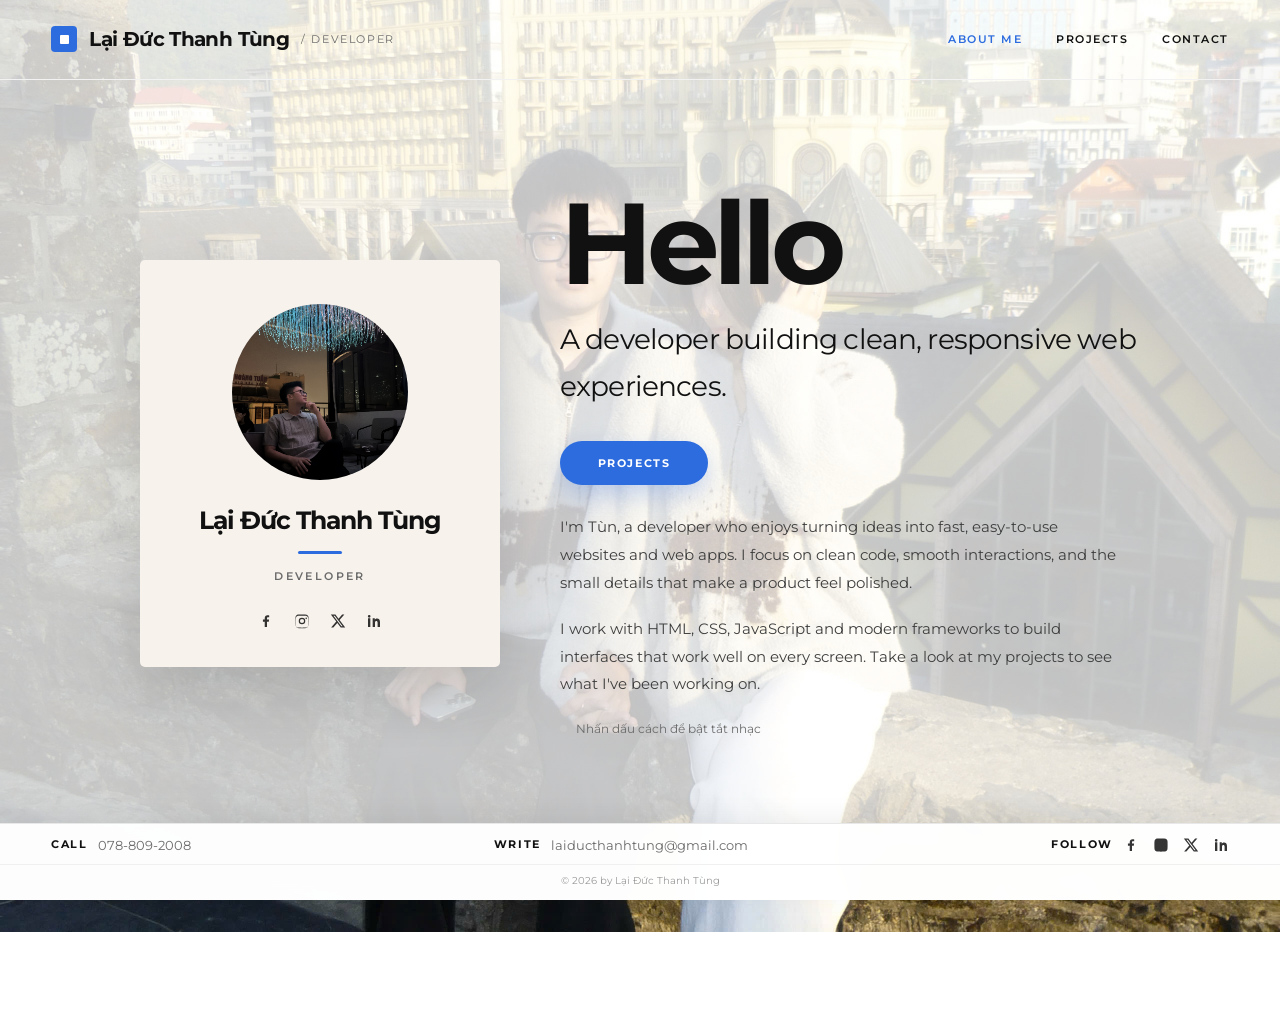
<file: index.html>
<!DOCTYPE html>
<html lang="vi">
<head>
  <meta charset="UTF-8" />
  <meta name="viewport" content="width=device-width, initial-scale=1.0" />
  <meta name="description" content="Lại Đức Thanh Tùng – Developer. Personal portfolio." />
  <title>Lại Đức Thanh Tùng · Developer</title>
  <link rel="stylesheet" href="style.css" />
  <script>
    // Áp dụng view trước khi render để không bị nháy khi mở index.html#projects
    if (location.hash === "#projects") document.documentElement.classList.add("view-projects");
  </script>
</head>
<body>

  <!-- 👇 THAY TÊN / CHỨC DANH / ẢNH CỦA BẠN Ở ĐÂY 👇 -->
  <header class="site-header">
    <div class="container nav-inner">
      <a class="brand" href="#about">
        <span class="brand-icon"></span>
        <span class="brand-name">Lại Đức Thanh Tùng</span>
        <span class="brand-role">/ Developer</span>
      </a>
      <nav class="site-nav">
        <a class="active" href="#about">About Me</a>
        <a href="#projects">Projects</a>
        <a href="#" id="contactTrigger">Contact</a>
      </nav>
    </div>
  </header>

  <main>
    <section class="hero" id="about">
      <div class="container hero-inner">

        <aside class="profile-card reveal">
          <!-- Ảnh đại diện: thay file image/avatar.jpg là đổi ảnh -->
          <div class="photo">
            <img src="image/avatar.jpg" alt="Ảnh đại diện Lại Đức Thanh Tùng" />
          </div>
          <h2 class="card-name">Lại Đức Thanh Tùng</h2>
          <div class="blue-rule"></div>
          <p class="card-role">Developer</p>

          <div class="socials">
            <a href="https://www.facebook.com/royalteddy.info/" aria-label="Facebook" target="_blank" rel="noopener"><svg viewBox="0 0 24 24"><path d="M13.5 21v-8h2.7l.4-3.1h-3.1V7.9c0-.9.3-1.5 1.6-1.5h1.7V3.6c-.3 0-1.3-.1-2.5-.1-2.5 0-4.2 1.5-4.2 4.3v2.1H7.4V13h2.7v8h3.4Z"/></svg></a>
            <a href="https://www.instagram.com/hee.rtd/" aria-label="Instagram" target="_blank" rel="noopener"><svg viewBox="0 0 24 24"><path d="M12 2.2c3.2 0 3.6 0 4.9.1 1.2.1 1.8.3 2.2.4.6.2 1 .5 1.4.9.4.4.7.8.9 1.4.2.4.4 1 .4 2.2.1 1.3.1 1.7.1 4.9s0 3.6-.1 4.9c-.1 1.2-.3 1.8-.4 2.2-.2.6-.5 1-.9 1.4-.4.4-.8.7-1.4.9-.4.2-1 .4-2.2.4-1.3.1-1.7.1-4.9.1s-3.6 0-4.9-.1c-1.2-.1-1.8-.3-2.2-.4-.6-.2-1-.5-1.4-.9-.4-.4-.7-.8-.9-1.4-.2-.4-.4-1-.4-2.2-.1-1.3-.1-1.7-.1-4.9s0-3.6.1-4.9c.1-1.2.3-1.8.4-2.2.2-.6.5-1 .9-1.4.4-.4.8-.7 1.4-.9.4-.2 1-.4 2.2-.4 1.3-.1 1.7-.1 4.9-.1Zm0 1.8c-3.1 0-3.5 0-4.7.1-1.1 0-1.7.2-2.1.4-.5.2-.9.4-1.3.8-.4.4-.6.8-.8 1.3-.2.4-.4 1-.4 2.1-.1 1.2-.1 1.6-.1 4.7s0 3.5.1 4.7c0 1.1.2 1.7.4 2.1.2.5.4.9.8 1.3.4.4.8.6 1.3.8.4.2 1 .4 2.1.4 1.2.1 1.6.1 4.7.1s3.5 0 4.7-.1c1.1 0 1.7-.2 2.1-.4.5-.2.9-.4 1.3-.8.4-.4.6-.8.8-1.3.2-.4.4-1 .4-2.1.1-1.2.1-1.6.1-4.7s0-3.5-.1-4.7c0-1.1-.2-1.7-.4-2.1-.2-.5-.4-.9-.8-1.3-.4-.4-.8-.6-1.3-.8-.4-.2-1-.4-2.1-.4-1.2-.1-1.6-.1-4.7-.1Zm0 3.1a4.9 4.9 0 1 1 0 9.8 4.9 4.9 0 0 1 0-9.8Zm0 1.8a3.1 3.1 0 1 0 0 6.2 3.1 3.1 0 0 0 0-6.2Zm6.3-2a1.1 1.1 0 1 1 0 2.3 1.1 1.1 0 0 1 0-2.3Z"/></svg></a>
            <a href="https://x.com/Teddy_120908" aria-label="X" target="_blank" rel="noopener"><svg viewBox="0 0 24 24"><path d="M18.244 2.25h3.308l-7.227 8.26 8.502 11.24H16.17l-5.214-6.817L4.99 21.75H1.68l7.73-8.835L1.254 2.25H8.08l4.713 6.231zm-1.161 17.52h1.833L7.084 4.126H5.117z"/></svg></a>
            <a href="https://www.linkedin.com/in/thanh-t%C3%B9ng-597760248/" aria-label="LinkedIn" target="_blank" rel="noopener"><svg viewBox="0 0 24 24"><path d="M6.5 8H3v13h3.5V8ZM4.8 3a2 2 0 1 0 0 4 2 2 0 0 0 0-4ZM21 13.6c0-3.5-1.9-5.2-4.4-5.2-2 0-2.9 1.1-3.4 1.9V8H10v13h3.5v-6.4c0-1.7.9-2.5 2-2.5s1.9.8 1.9 2.5V21H21v-7.4Z"/></svg></a>
          </div>
          </aside>

        <div class="hero-copy reveal">
          <h1>Hello</h1>
          <h3 class="subheading">A developer building clean, responsive web experiences.</h3>
          <div class="actions">
            <a class="btn btn-primary" id="projects" href="#projects">Projects</a>
          </div>
          <p class="body">I'm Tùn, a developer who enjoys turning ideas into fast, easy-to-use websites and web apps. I focus on clean code, smooth interactions, and the small details that make a product feel polished.</p>
          <p class="body">I work with HTML, CSS, JavaScript and modern frameworks to build interfaces that work well on every screen. Take a look at my projects to see what I've been working on.</p>
          <p class="music-hint"><span class="music-dot" aria-hidden="true"></span> Nhấn dấu cách để bật tắt nhạc</p>
        </div>

      </div>
    </section>

    <!-- Projects: cùng document với Home nên nhạc không bị ngắt khi chuyển view -->
    <section class="projects projects-page" id="projects-view">
      <div class="container">
        <div class="projects-head reveal">
          <p class="eyebrow">Projects</p>
          <h2>Những gì tôi đã làm</h2>
          <p class="projects-note">Chọn một dự án để xem chi tiết.</p>
          <p class="music-hint"><span class="music-dot" aria-hidden="true"></span> Nhấn dấu cách để bật tắt nhạc</p>
        </div>
        <div class="project-grid" id="projectGrid"></div>
      </div>
    </section>

  </main>

  <!-- Popup chi tiết dự án -->
  <div class="modal" id="projectModal" aria-hidden="true">
    <div class="modal-body" role="dialog" aria-modal="true" aria-labelledby="modalTitle">
      <button class="modal-close" id="modalClose" aria-label="Đóng">×</button>
      <div id="modalContent"></div>
    </div>
  </div>

  <!-- Popup liên hệ -->
  <div class="modal contact-modal" id="contactModal" aria-hidden="true">
    <div class="modal-body" role="dialog" aria-modal="true" aria-labelledby="contactTitle">
      <button class="modal-close" aria-label="Đóng">×</button>
      <h3 id="contactTitle">Liên hệ với mình</h3>
      <p class="meta">Chọn một nền tảng để kết nối</p>
      <div class="contact-apps">
        <a class="contact-app" href="https://www.facebook.com/royalteddy.info/" target="_blank" rel="noopener">
          <span class="app-icon fb"><svg viewBox="0 0 24 24"><path d="M13.5 21v-8h2.7l.4-3.1h-3.1V7.9c0-.9.3-1.5 1.6-1.5h1.7V3.6c-.3 0-1.3-.1-2.5-.1-2.5 0-4.2 1.5-4.2 4.3v2.1H7.4V13h2.7v8h3.4Z"/></svg></span>
          <span class="app-info"><b>Facebook</b><small>fb.com/royalteddy.info</small></span>
          <span class="app-arrow">↗</span>
        </a>
        <a class="contact-app" href="https://www.instagram.com/hee.rtd/" target="_blank" rel="noopener">
          <span class="app-icon ig"><svg viewBox="0 0 24 24"><path d="M12 2.2c3.2 0 3.6 0 4.9.1 1.2.1 1.8.3 2.2.4.6.2 1 .5 1.4.9.4.4.7.8.9 1.4.2.4.4 1 .4 2.2.1 1.3.1 1.7.1 4.9s0 3.6-.1 4.9c-.1 1.2-.3 1.8-.4 2.2-.2.6-.5 1-.9 1.4-.4.4-.8.7-1.4.9-.4.2-1 .4-2.2.4-1.3.1-1.7.1-4.9.1s-3.6 0-4.9-.1c-1.2-.1-1.8-.3-2.2-.4-.6-.2-1-.5-1.4-.9-.4-.4-.7-.8-.9-1.4-.2-.4-.4-1-.4-2.2-.1-1.3-.1-1.7-.1-4.9s0-3.6.1-4.9c.1-1.2.3-1.8.4-2.2.2-.6.5-1 .9-1.4.4-.4.8-.7 1.4-.9.4-.2 1-.4 2.2-.4 1.3-.1 1.7-.1 4.9-.1Zm0 1.8c-3.1 0-3.5 0-4.7.1-1.1 0-1.7.2-2.1.4-.5.2-.9.4-1.3.8-.4.4-.6.8-.8 1.3-.2.4-.4 1-.4 2.1-.1 1.2-.1 1.6-.1 4.7s0 3.5.1 4.7c0 1.1.2 1.7.4 2.1.2.5.4.9.8 1.3.4.4.8.6 1.3.8.4.2 1 .4 2.1.4 1.2.1 1.6.1 4.7.1s3.5 0 4.7-.1c1.1 0 1.7-.2 2.1-.4.5-.2.9-.4 1.3-.8.4-.4.6-.8.8-1.3.2-.4.4-1 .4-2.1.1-1.2.1-1.6.1-4.7s0-3.5-.1-4.7c0-1.1-.2-1.7-.4-2.1-.2-.5-.4-.9-.8-1.3-.4-.4-.8-.6-1.3-.8-.4-.2-1-.4-2.1-.4-1.2-.1-1.6-.1-4.7-.1Zm0 3.1a4.9 4.9 0 1 1 0 9.8 4.9 4.9 0 0 1 0-9.8Zm0 1.8a3.1 3.1 0 1 0 0 6.2 3.1 3.1 0 0 0 0-6.2Zm6.3-2a1.1 1.1 0 1 1 0 2.3 1.1 1.1 0 0 1 0-2.3Z"/></svg></span>
          <span class="app-info"><b>Instagram</b><small>@hee.rtd</small></span>
          <span class="app-arrow">↗</span>
        </a>
        <a class="contact-app" href="https://www.tiktok.com/@hee.rtd" target="_blank" rel="noopener">
          <span class="app-icon tt"><svg viewBox="0 0 24 24"><path d="M12.525.02c1.31-.02 2.61-.01 3.91-.02.08 1.53.63 3.09 1.75 4.17 1.12 1.11 2.7 1.62 4.24 1.79v4.03c-1.44-.05-2.89-.35-4.2-.97-.57-.26-1.1-.59-1.62-.93-.01 2.92.01 5.84-.02 8.75-.08 1.4-.54 2.79-1.35 3.94-1.31 1.92-3.58 3.17-5.91 3.21-1.43.08-2.86-.31-4.08-1.03-2.02-1.19-3.44-3.37-3.65-5.71-.02-.5-.03-1-.01-1.49.18-1.9 1.12-3.72 2.58-4.96 1.66-1.44 3.98-2.13 6.15-1.72.02 1.48-.04 2.96-.04 4.44-.99-.32-2.15-.23-3.02.37-.63.41-1.11 1.04-1.36 1.75-.21.51-.15 1.07-.14 1.61.24 1.64 1.82 3.02 3.5 2.87 1.12-.01 2.19-.66 2.77-1.61.19-.33.4-.67.41-1.06.1-1.79.06-3.57.07-5.36.01-4.03-.01-8.05.02-12.07Z"/></svg></span>
          <span class="app-info"><b>TikTok</b><small>@hee.rtd</small></span>
          <span class="app-arrow">↗</span>
        </a>
        <a class="contact-app" href="https://zalo.me/0788092008" target="_blank" rel="noopener">
          <span class="app-icon zalo">Z</span>
          <span class="app-info"><b>Zalo</b><small>078 809 2008</small></span>
          <span class="app-arrow">↗</span>
        </a>
        <a class="contact-app" href="https://discord.gg/EQTkmyAvNn" target="_blank" rel="noopener">
          <span class="app-icon discord"><svg viewBox="0 0 24 24"><path d="M20.32 4.37A19.8 19.8 0 0 0 15.43 3l-.25.5a18.3 18.3 0 0 1 4.4 1.4A16.9 16.9 0 0 0 12 2.7c-2.4 0-4.7.4-6.86 1.2a18.3 18.3 0 0 1 4.4-1.4L9.3 3a19.8 19.8 0 0 0-4.9 1.37C1.86 8.4 1.06 12.35 1.46 16.25a19.9 19.9 0 0 0 6 3.03l.72-1.18c-.86-.32-1.68-.72-2.45-1.2l.6-.47a14.2 14.2 0 0 0 12.16 0l.6.47c-.77.48-1.59.88-2.45 1.2l.72 1.18a19.9 19.9 0 0 0 6-3.03c.48-4.53-.78-8.44-3.04-11.88ZM8.55 14.34c-1.18 0-2.15-1.08-2.15-2.4 0-1.32.95-2.4 2.15-2.4 1.2 0 2.16 1.09 2.15 2.4 0 1.32-.95 2.4-2.15 2.4Zm6.9 0c-1.18 0-2.15-1.08-2.15-2.4 0-1.32.95-2.4 2.15-2.4 1.2 0 2.16 1.09 2.15 2.4 0 1.32-.95 2.4-2.15 2.4Z"/></svg></span>
          <span class="app-info"><b>Discord</b><small>discord.gg/EQTkmyAvNn</small></span>
          <span class="app-arrow">↗</span>
        </a>
        <a class="contact-app" href="https://github.com/teddysieucapvippro" target="_blank" rel="noopener">
          <span class="app-icon github"><svg viewBox="0 0 24 24"><path d="M12 2a10 10 0 0 0-3.16 19.49c.5.09.68-.22.68-.48v-1.69c-2.78.6-3.37-1.18-3.37-1.18-.45-1.16-1.11-1.47-1.11-1.47-.91-.62.07-.61.07-.61 1 .07 1.53 1.03 1.53 1.03.89 1.53 2.34 1.09 2.91.83.09-.65.35-1.09.63-1.34-2.22-.25-4.55-1.11-4.55-4.94 0-1.09.39-1.98 1.03-2.68-.1-.25-.45-1.27.1-2.64 0 0 .84-.27 2.75 1.02a9.56 9.56 0 0 1 5 0c1.91-1.29 2.75-1.02 2.75-1.02.55 1.37.2 2.39.1 2.64.64.7 1.03 1.59 1.03 2.68 0 3.84-2.34 4.68-4.57 4.93.36.31.68.92.68 1.85v2.74c0 .27.18.58.69.48A10 10 0 0 0 12 2Z"/></svg></span>
          <span class="app-info"><b>GitHub</b><small>github.com/teddysieucapvippro</small></span>
          <span class="app-arrow">↗</span>
        </a>
      </div>
    </div>
  </div>

  <footer class="site-footer" id="contact">
    <div class="container footer-grid">
      <div>
        <h4>Call</h4>
        <p>078-809-2008</p>
      </div>
      <div>
        <h4>Write</h4>
        <p>laiducthanhtung@gmail.com</p>
      </div>
      <div>
        <h4>Follow</h4>
        <div class="socials">
          <a href="https://www.facebook.com/royalteddy.info/" aria-label="Facebook" target="_blank" rel="noopener"><svg viewBox="0 0 24 24"><path d="M13.5 21v-8h2.7l.4-3.1h-3.1V7.9c0-.9.3-1.5 1.6-1.5h1.7V3.6c-.3 0-1.3-.1-2.5-.1-2.5 0-4.2 1.5-4.2 4.3v2.1H7.4V13h2.7v8h3.4Z"/></svg></a>
          <a href="https://www.instagram.com/hee.rtd/" aria-label="Instagram" target="_blank" rel="noopener"><svg viewBox="0 0 24 24"><path d="M12 2.2c3.2 0 3.6 0 4.9.1 1.2.1 1.8.3 2.2.4.6.2 1 .5 1.4.9.4.4.7.8.9 1.4.2.4.4 1 .4 2.2.1 1.3.1 1.7.1 4.9s0 3.6-.1 4.9c-.1 1.2-.3 1.8-.4 2.2-.2.6-.5 1-.9 1.4-.4.4-.8.7-1.4.9-.4.2-1 .4-2.2.4-1.3.1-1.7.1-4.9.1s-3.6 0-4.9-.1c-1.2-.1-1.8-.3-2.2-.4-.6-.2-1-.5-1.4-.9-.4-.4-.7-.8-.9-1.4-.2-.4-.4-1-.4-2.2-.1-1.3-.1-1.7-.1-4.9s0-3.6.1-4.9c.1-1.2.3-1.8.4-2.2.2-.6.5-1 .9-1.4.4-.4.8-.7 1.4-.9.4-.2 1-.4 2.2-.4 1.3-.1 1.7-.1 4.9-.1Z"/></svg></a>
          <a href="https://x.com/Teddy_120908" aria-label="X" target="_blank" rel="noopener"><svg viewBox="0 0 24 24"><path d="M18.244 2.25h3.308l-7.227 8.26 8.502 11.24H16.17l-5.214-6.817L4.99 21.75H1.68l7.73-8.835L1.254 2.25H8.08l4.713 6.231zm-1.161 17.52h1.833L7.084 4.126H5.117z"/></svg></a>
          <a href="https://www.linkedin.com/in/thanh-t%C3%B9ng-597760248/" aria-label="LinkedIn" target="_blank" rel="noopener"><svg viewBox="0 0 24 24"><path d="M6.5 8H3v13h3.5V8ZM4.8 3a2 2 0 1 0 0 4 2 2 0 0 0 0-4ZM21 13.6c0-3.5-1.9-5.2-4.4-5.2-2 0-2.9 1.1-3.4 1.9V8H10v13h3.5v-6.4c0-1.7.9-2.5 2-2.5s1.9.8 1.9 2.5V21H21v-7.4Z"/></svg></a>
        </div>
      </div>
    </div>
    <div class="copyright">
      © 2026 by Lại Đức Thanh Tùng
    </div>
  </footer>

  <!-- Nhạc nền: bật/tắt bằng phím Space (xem script.js) -->
  <audio id="bgMusic" src="assets/music.mp3" loop preload="auto"></audio>

  <script src="script.js"></script>
</body>
</html>
</file>
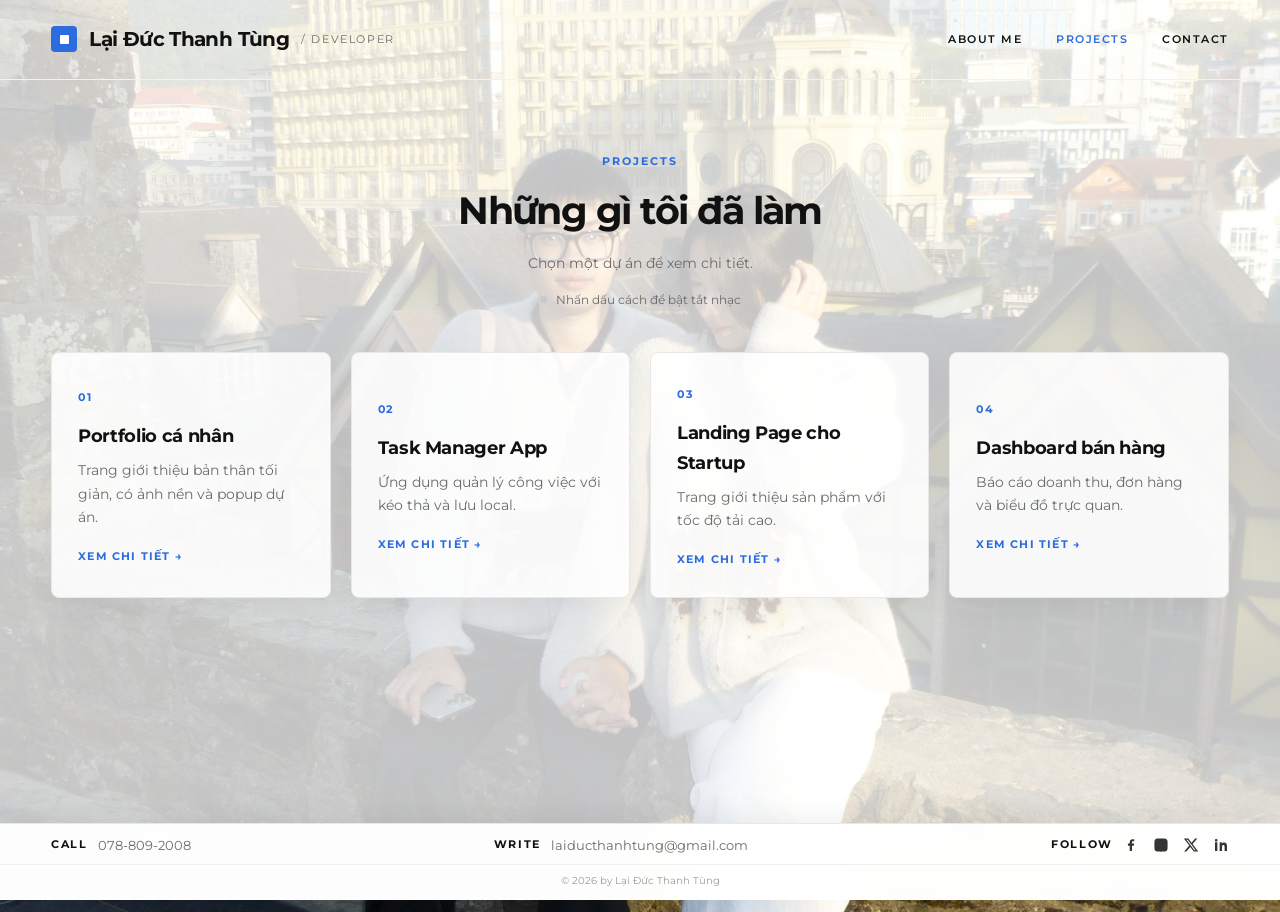
<file: projects.html>
<!DOCTYPE html>
<html lang="vi">
<head>
  <meta charset="UTF-8" />
  <meta name="viewport" content="width=device-width, initial-scale=1.0" />
  <meta name="description" content="Các dự án đã làm – Lại Đức Thanh Tùng, Developer." />
  <title>Projects · Lại Đức Thanh Tùng</title>
  <link rel="stylesheet" href="style.css" />
  <script>document.documentElement.classList.add("view-projects");</script>
</head>
<body>
  <!--
    Trang Projects dùng chung một document với trang chủ (index.html#projects)
    để thẻ <audio> không bị tải lại → nhạc chạy liền khi chuyển qua lại.
    Nội dung dự án nằm trong index.html, dữ liệu nằm trong script.js.
  -->
  <main>
    <section class="projects projects-page">
      <div class="container">
        <div class="projects-head">
          <p class="eyebrow">Projects</p>
          <h2>Những gì tôi đã làm</h2>
          <p class="projects-note">Đang mở trang Projects…</p>
          <p><a href="index.html#projects">Bấm vào đây nếu trang không tự chuyển.</a></p>
        </div>
      </div>
    </section>
  </main>

  <script>
    location.replace("index.html#projects");
  </script>
</body>
</html>
</file>
<file: style.css>
@import url('https://fonts.googleapis.com/css2?family=Montserrat:wght@400;500;600;700&display=swap');

:root {
  --blue: #2d6cdf;
  --beige: #e9ddd0;
  --cream: #f7f2ec;
  --ink: #111111;
  --muted: #6b6b6b;
  --line: #e8e8e8;
}

* { box-sizing: border-box; margin: 0; padding: 0; }

html { scroll-behavior: smooth; }

/* ============ CHUYỂN VIEW BẰNG HASH (KHÔNG TẢI LẠI TRANG) ============ */
html.view-projects .hero { display: none; }
html:not(.view-projects) .projects-page { display: none; }
.view-fade { animation: viewFade .3s ease both; }
@keyframes viewFade {
  from { opacity: .35; transform: translateY(8px); }
  to   { opacity: 1; transform: none; }
}
@media (prefers-reduced-motion: reduce) {
  .view-fade { animation: none; }
}

/* Hiện ra mượt khi cuộn */
.reveal {
  opacity: 0;
  transform: translateY(24px);
  transition: opacity .65s ease, transform .65s cubic-bezier(.2, .8, .2, 1);
}
.reveal.visible { opacity: 1; transform: none; }

@media (prefers-reduced-motion: reduce) {
  html { scroll-behavior: auto; }
  .reveal { opacity: 1; transform: none; transition: none; }
  .modal, .modal-body { transition: none; }
}

body {
  font-family: "Montserrat", "Segoe UI", system-ui, sans-serif;
  background-color: #fff;
  background-image: linear-gradient(rgba(255, 255, 255, .75), rgba(255, 255, 255, .75)), url('image/bg.jpg');
  background-size: cover;
  background-position: center;
  background-attachment: fixed;
  background-repeat: no-repeat;
  color: var(--ink);
  line-height: 1.7;
  padding-bottom: 112px;
  -webkit-font-smoothing: antialiased;
}

.container { width: min(1180px, 92%); margin-inline: auto; }

/* ============ HEADER ============ */
.site-header { border-bottom: 1px solid #f2f2f2; }
.nav-inner {
  display: flex; align-items: center; justify-content: space-between;
  gap: 24px; padding: 22px 0;
}
.brand { display: flex; align-items: center; gap: 12px; text-decoration: none; }
.brand-icon {
  width: 26px; height: 26px; border-radius: 4px;
  background: var(--blue);
  display: grid; place-items: center; flex: 0 0 auto;
}
.brand-icon::after { content: ""; width: 9px; height: 9px; background: #fff; border-radius: 1px; }
.brand-name { font-weight: 700; font-size: 1.28rem; color: var(--ink); letter-spacing: -0.03em; white-space: nowrap; }
.brand-role { font-size: 0.68rem; letter-spacing: 1.6px; color: var(--muted); text-transform: uppercase; white-space: nowrap; }

.site-nav { display: flex; align-items: center; gap: 34px; }
.site-nav a {
  font-size: 0.7rem; font-weight: 600; letter-spacing: 1.5px;
  text-transform: uppercase; color: var(--ink); text-decoration: none;
  transition: color .2s;
}
.site-nav a:hover, .site-nav a.active { color: var(--blue); }

/* ============ HERO ============ */
.hero {
  min-height: calc(100vh - 68px);
  display: flex; align-items: center; justify-content: center;
  padding: 48px 20px 112px;
  overflow: hidden;
}
.hero-inner {
  width: min(1000px, 92%);
  display: grid; grid-template-columns: 360px 1fr;
  gap: 60px; align-items: center;
}

/* Profile card */
.profile-card {
  background: var(--cream);
  border-radius: 5px;
  box-shadow: 0 26px 60px rgba(17, 17, 17, .14);
  padding: 44px 36px 38px;
  text-align: center;
}
.photo {
  position: relative;
  width: 176px; height: 176px; border-radius: 50%;
  margin: 0 auto 26px; overflow: hidden;
  background: #e6e6e6;
  display: grid; place-items: center;
}
.photo svg { width: 100%; height: 100%; display: block; }
.photo img {
  position: absolute; inset: 0;
  width: 100%; height: 100%;
  object-fit: cover; object-position: center 35%;
  display: block;
}
.card-name {
  font-size: clamp(1.25rem, 4vw, 1.55rem);
  font-weight: 700; letter-spacing: -0.04em; line-height: 1.2;
  white-space: nowrap;
}
.blue-rule { width: 44px; height: 3px; background: var(--blue); margin: 15px auto 13px; border-radius: 2px; }
.card-role { font-size: 0.68rem; letter-spacing: 2.4px; color: var(--muted); text-transform: uppercase; font-weight: 600; }

.socials { display: flex; justify-content: center; gap: 20px; margin-top: 28px; }
.socials a { color: var(--ink); opacity: .85; transition: color .2s, opacity .2s, transform .2s; }
.socials a:hover { color: var(--blue); opacity: 1; transform: translateY(-2px); }
.socials svg { width: 16px; height: 16px; fill: currentColor; display: block; }

/* Hero copy */
.hero h1 {
  font-size: clamp(4.5rem, 9vw, 8rem);
  font-weight: 700; line-height: .95;
  letter-spacing: -0.055em;
}
.hero .subheading {
  font-size: clamp(1.25rem, 2.4vw, 1.75rem);
  font-weight: 400; letter-spacing: -0.03em;
  margin: 18px 0 30px;
}
.actions { display: flex; flex-wrap: wrap; gap: 14px; }
.btn {
  display: inline-flex; align-items: center; justify-content: center;
  min-width: 148px; padding: 13px 32px;
  border-radius: 999px; text-decoration: none;
  font-size: 0.68rem; font-weight: 700; letter-spacing: 1.6px;
  text-transform: uppercase; transition: transform .2s, box-shadow .2s, background .2s;
}
.btn:hover { transform: translateY(-2px); }
.btn-primary { background: var(--blue); color: #fff; box-shadow: 0 10px 24px rgba(45, 108, 223, .25); }
.btn-primary:hover { box-shadow: 0 14px 30px rgba(45, 108, 223, .35); }
.btn-outline { border: 1px solid var(--ink); color: var(--ink); }
.btn-outline:hover { background: #f7f7f7; }

.hero-copy p.body {
  max-width: 560px; margin-top: 28px;
  font-size: 0.94rem; color: #3f3f3f; line-height: 1.85;
}
.hero-copy p.body + p.body { margin-top: 18px; }

.music-hint {
  display: flex; align-items: center; gap: 9px;
  margin-top: 20px; font-size: 0.78rem; color: var(--muted);
}
.music-dot {
  width: 7px; height: 7px; border-radius: 50%;
  background: #c9c9c9; flex: 0 0 auto;
  transition: background .25s, box-shadow .25s;
}
.music-on .music-dot {
  background: var(--blue);
  box-shadow: 0 0 0 4px rgba(45, 108, 223, .18);
}

/* ============ FOOTER ============ */
.site-footer {
  position: fixed; left: 0; right: 0; bottom: 0; z-index: 20;
  background: rgba(255, 255, 255, .96);
  backdrop-filter: blur(10px);
  border-top: 1px solid var(--line);
  box-shadow: 0 -6px 24px rgba(17, 17, 17, .06);
  padding: 10px 0 12px;
}
.footer-grid { display: flex; align-items: center; justify-content: space-between; gap: 24px; }
.footer-grid > div { display: flex; align-items: center; gap: 10px; }
.footer-grid h4 { font-size: 0.66rem; font-weight: 700; letter-spacing: 1.6px; text-transform: uppercase; white-space: nowrap; }
.footer-grid p { font-size: 0.82rem; color: var(--muted); white-space: nowrap; }
.footer-grid .socials { margin: 0; gap: 14px; }
.copyright {
  margin-top: 8px; padding-top: 8px; border-top: 1px solid #f0f0f0;
  font-size: 0.62rem; color: #9a9a9a; text-align: center; line-height: 1.5;
}

/* ============ RESPONSIVE ============ */
@media (max-width: 980px) {
  .hero-inner { grid-template-columns: 1fr; gap: 54px; justify-items: center; text-align: center; }
  .hero-copy p.body { margin-inline: auto; }
  .actions, .hero-copy .socials { justify-content: center; }
  .site-nav { gap: 18px; }
  .brand-role { display: none; }
}
@media (max-width: 620px) {
  body { padding-bottom: 150px; }
  .nav-inner { flex-direction: column; align-items: flex-start; gap: 14px; }
  .site-nav { flex-wrap: wrap; gap: 14px 20px; }
  .hero { padding: 48px 0 64px; }
  .site-footer { padding: 10px 0; }
  .footer-grid { flex-wrap: wrap; justify-content: center; gap: 8px 20px; }
  .footer-grid > div { gap: 7px; }
  .profile-card { width: 100%; }
}

/* ============ PROJECTS ============ */
.projects { padding: 40px 0 130px; }
.projects-page { padding-top: 72px; min-height: 80vh; }
.projects-head { text-align: center; margin-bottom: 42px; }
.projects .eyebrow {
  font-size: 0.68rem; letter-spacing: 2px; text-transform: uppercase;
  color: var(--blue); font-weight: 700; margin-bottom: 8px;
}
.projects h2 { font-size: clamp(1.7rem, 3.5vw, 2.4rem); letter-spacing: -0.04em; }
.projects-note { font-size: 0.85rem; color: var(--muted); margin-top: 8px; }
.projects-head .music-hint { justify-content: center; margin-top: 14px; }

.project-grid { display: grid; grid-template-columns: repeat(auto-fit, minmax(240px, 1fr)); gap: 20px; }
.project-card {
  text-align: left; cursor: pointer; font: inherit; color: var(--ink);
  background: rgba(255, 255, 255, .88);
  border: 1px solid var(--line); border-radius: 8px; padding: 26px;
  box-shadow: 0 10px 30px rgba(17, 17, 17, .05);
  transition: transform .2s, border-color .2s, box-shadow .2s;
}
.project-card:hover { transform: translateY(-5px); border-color: var(--blue); box-shadow: 0 18px 36px rgba(45, 108, 223, .14); }
.project-card.reveal { transition: opacity .65s ease, transform .65s cubic-bezier(.2, .8, .2, 1), border-color .2s, box-shadow .2s; }
.project-card .num { font-size: 0.68rem; font-weight: 700; letter-spacing: 1.6px; color: var(--blue); }
.project-card h3 { font-size: 1.1rem; margin: 12px 0 8px; letter-spacing: -0.02em; }
.project-card p { font-size: 0.85rem; color: var(--muted); line-height: 1.7; }
.project-card .more {
  display: inline-block; margin-top: 18px; font-size: 0.7rem; font-weight: 700;
  letter-spacing: 1.2px; text-transform: uppercase; color: var(--blue);
}

/* ============ MODAL ============ */
.modal {
  position: fixed; inset: 0; z-index: 50; display: flex;
  align-items: center; justify-content: center; padding: 20px;
  background: rgba(17, 17, 17, .5); backdrop-filter: blur(4px);
  opacity: 0; visibility: hidden; pointer-events: none;
  transition: opacity .25s ease, visibility .25s ease;
}
.modal.open { opacity: 1; visibility: visible; pointer-events: auto; }
.modal-body {
  position: relative; width: min(560px, 100%); max-height: 86vh; overflow-y: auto;
  background: #fff; border-radius: 10px; padding: 36px;
  box-shadow: 0 30px 80px rgba(0, 0, 0, .3);
  transform: translateY(18px) scale(.98);
  transition: transform .3s cubic-bezier(.2, .8, .2, 1);
}
.modal.open .modal-body { transform: none; }
.modal-close {
  position: absolute; top: 12px; right: 14px;
  width: 32px; height: 32px; border-radius: 50%;
  border: 1px solid var(--line); background: #fff; color: var(--ink);
  font-size: 1.2rem; line-height: 1; cursor: pointer;
}
.modal-close:hover { border-color: var(--blue); color: var(--blue); }
.modal-body h3 { font-size: 1.5rem; letter-spacing: -0.03em; margin-bottom: 6px; }
.modal .meta { font-size: 0.72rem; letter-spacing: 1px; text-transform: uppercase; color: var(--muted); margin-bottom: 16px; }
.modal .desc { font-size: 0.92rem; color: #444; line-height: 1.8; }
.tags { display: flex; flex-wrap: wrap; gap: 8px; margin: 20px 0 24px; }
.tag { font-size: 0.68rem; font-weight: 600; padding: 5px 11px; border-radius: 999px; background: #eef4ff; color: var(--blue); }
.modal-links { display: flex; gap: 12px; flex-wrap: wrap; }
.modal-links a { min-width: 130px; }

/* ============ CONTACT APPS ============ */
.contact-modal .modal-body { width: min(460px, 100%); }
.contact-apps { display: grid; gap: 10px; }
.contact-app {
  display: flex; align-items: center; gap: 14px;
  padding: 13px 15px; border: 1px solid var(--line); border-radius: 10px;
  text-decoration: none; color: var(--ink);
  transition: border-color .2s, background .2s, transform .2s;
}
.contact-app:hover { border-color: var(--blue); background: #f9fbff; transform: translateX(4px); }
.app-icon {
  width: 40px; height: 40px; border-radius: 10px; flex: 0 0 auto;
  display: grid; place-items: center; color: #fff;
}
.app-icon svg { width: 20px; height: 20px; fill: currentColor; }
.app-icon.fb { background: #1877f2; }
.app-icon.ig { background: linear-gradient(135deg, #f9ce34, #ee2a7b, #6228d7); }
.app-icon.tt { background: #111; }
.app-icon.zalo { background: #0068ff; font-weight: 800; font-size: 1.1rem; }
.app-icon.discord { background: #5865f2; }
.app-icon.github { background: #181717; }
.app-info { display: flex; flex-direction: column; line-height: 1.35; }
.app-info b { font-size: 0.92rem; }
.app-info small { font-size: 0.76rem; color: var(--muted); }
.app-arrow { margin-left: auto; color: var(--muted); font-size: 0.9rem; }

@media (max-width: 620px) {
  .modal-body { padding: 28px 22px; }
}
</file>
